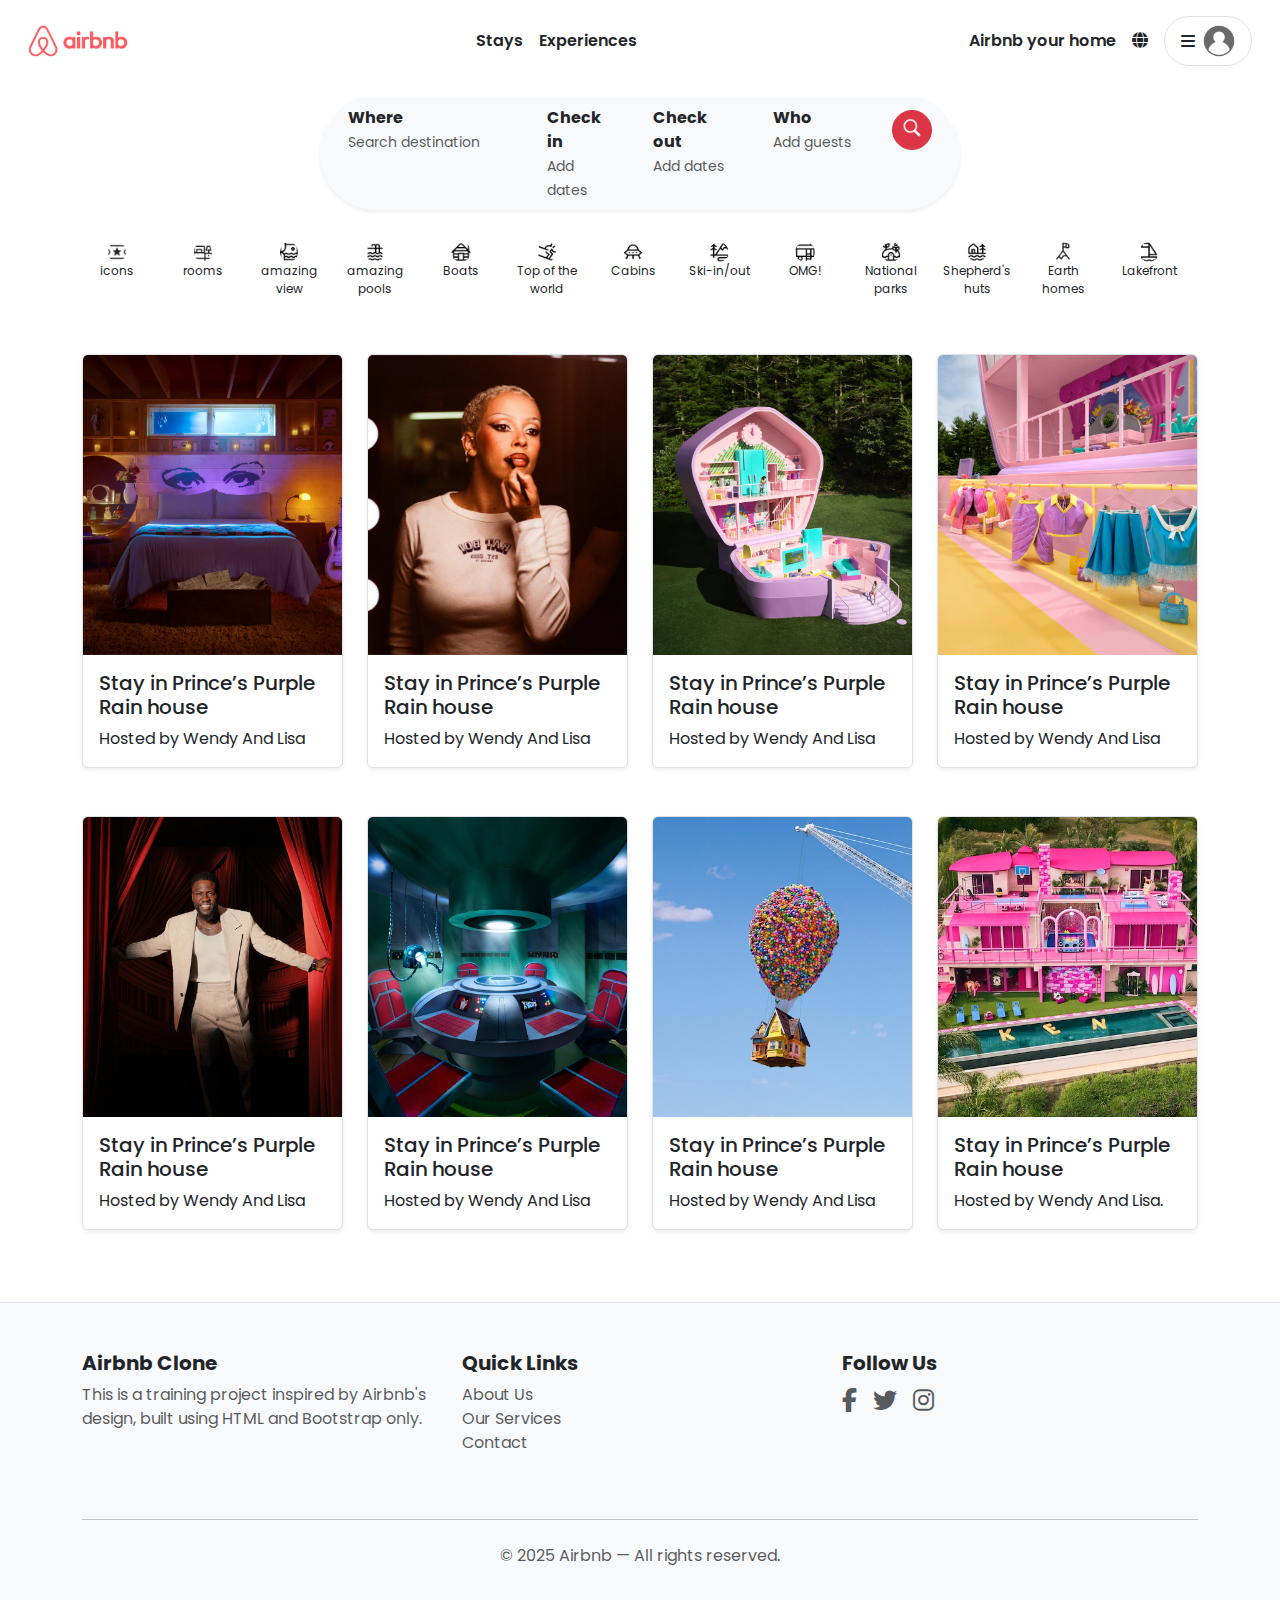
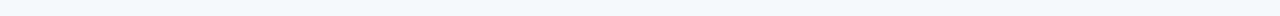
<file: index.html>
<!DOCTYPE html>
<html lang="en">

<head>
  <meta charset="UTF-8" />
  <meta name="viewport" content="width=device-width, initial-scale=1" />
  <title>Airbnb Navbar</title>
  <link href="https://fonts.googleapis.com/css2?family=Poppins:wght@400;500;600&display=swap" rel="stylesheet">


  <!-- Bootstrap 5 -->
  <link href="https://cdn.jsdelivr.net/npm/bootstrap@5.3.3/dist/css/bootstrap.min.css" rel="stylesheet" />
  <link rel="stylesheet" href="assets/css/style.css">
  <!-- Font Awesome -->
  <link rel="stylesheet" href="https://cdnjs.cloudflare.com/ajax/libs/font-awesome/6.5.2/css/all.min.css"
    crossorigin="anonymous" referrerpolicy="no-referrer" />
</head>

<body>






  <!-- Airbnb-style Navbar -->
  <nav class="  navbar navbar-expand-lg bg-white p-3 ">

    <div class="container-fluid d-flex justify-content-between">

      <!-- Logo -->
      <a class="navbar-brand" href="#">
        <img src="assets/imgs/logo.png" alt="Logo" style="height: 32px;">
      </a>

      <!-- Center navigation -->
      <div class="d-none d-lg-flex gap-3">
        <a class="nav-link text-dark fw-semibold" href="#">Stays</a>
        <a class="nav-link text-dark fw-semibold" href="#">Experiences</a>

      </div>

      <!-- Right side -->
      <div class="d-flex align-items-center gap-3">

        <!-- Airbnb your home -->
        <a href="#" class="text-dark fw-semibold text-decoration-none">Airbnb your home</a>

        <!-- Globe icon -->
        <a href="#" class="text-dark"><i class="fa-solid fa-globe"></i></a>

        <!-- User menu button -->
        <button type="button" class="btn border rounded-pill px-3 py-2 d-flex align-items-center gap-2 bg-white">
          <i class="fa-solid fa-bars"></i>
          <img src="assets/imgs/user.png" alt="User" style="width: 32px; height: 32px;" class="rounded-circle">
        </button>



        <div class="search">
          <form class="d-flex" role="search">
            <div class="input-group">
              <span class="input-group-text bg-white border-end-0">
                <i class="fas fa-search text-muted"></i>
              </span>
              <input class="form-control border-start-0" type="search" placeholder="Start your Search"
                aria-label="Search">
            </div>
          </form>
        </div>

      </div>
    </div>

  </nav>

  <section class="search-bar-sticky">

    <div class="w-50 container shadow-sm bg-body-tertiary rounded-pill d-flex justify-content-between gap-2 ">

      <!-- القسم الأول -->
      <a href="#" class="flex-fill text-decoration-none" style="width: 33%;">
        <div class="bg-light rounded-pill py-2 px-3">
          <p class="mb-0 fw-bold text-dark">Where</p>
          <span class=" ahm text-muted small">Search destination</span>
        </div>
      </a>

      <!-- القسم الثاني -->
      <a href="#" class="flex-fill text-decoration-none">
        <div class="bg-light rounded-pill py-2 px-3">
          <p class="mb-0 fw-bold text-dark ">Check in</p>
          <span class="text-muted small">Add dates</span>
        </div>
      </a>

      <!-- القسم الثالث -->
      <a href="#" class="flex-fill text-decoration-none">
        <div class="bg-light rounded-pill py-2 px-3">
          <p class="mb-0 fw-bold text-dark">Check out</p>
          <span class="text-muted small">Add dates</span>
        </div>
      </a>

      <!-- القسم الرابع -->
      <a href="#" class="flex-fill text-decoration-none" style="width: 33%;">
        <div class="bg-light rounded-pill d-flex align-items-center justify-content-between py-2 px-3">
          <div>
            <p class="mb-0 fw-bold text-dark">Who</p>
            <span class="text-muted small">Add guests</span>
          </div>
          <div class="bg-danger rounded-circle btn btn-danger p-1" style="width: 40px; height: 40px;">
            <img src="assets/imgs/icons8-search-50.png " alt="Search" width="20px" height="20px">
          </div>
        </div>
      </a>

    </div>
  </section>


  <section>


    <div class="container ">

      <ul class="list-items ">

        <li> <img src="assets/imgs/imgs1.png " style="width: 18px; height: 20px ;" alt="">
          <p>icons</p>
        </li>

        <li><img src="assets/imgs/imgs2.jpg" style="width: 18px; height: 20px;" alt="">
          <p>rooms</p>
        </li>

        <li><img src="assets/imgs/imgs3.jpg" style="width: 18px; height: 20px;" alt="">
          <p>amazing view</p>
        </li>
        <li><img src="assets/imgs/imgs4.jpg" style="width: 20px; height: 20px;" alt="">
          <p>amazing pools</p>
        </li>
        <li><img src="assets/imgs/imgs5.jpg" style="width: 20px; height: 20px;" alt="">
          <p>Boats</p>
        </li>
        <li><img src="assets/imgs/imgs6.jpg" style="width: 20px; height: 20px;" alt="">
          <p>Top of the world</p>
        </li>
        <li><img src="assets/imgs/imgs7.jpg" style="width: 20px; height: 20px;" alt="">
          <p>Cabins</p>
        </li>
        <li><img src="assets/imgs/imgs8.jpg" style="width: 20px; height: 20px;" alt="">
          <p>Ski-in/out</p>
        </li>
        <li><img src="assets/imgs/imgs9.jpg" style="width: 20px; height: 20px;" alt="">
          <p>OMG!</p>
        </li>
        <li><img src="assets/imgs/imgs10.jpg" style="width: 20px; height: 20px;" alt="">
          <p>National parks</p>
        </li>
        <li><img src="assets/imgs/imgs11.jpg" style="width: 20px; height: 20px;" alt="">
          <p>Shepherd's huts</p>
        </li>
        <li><img src="assets/imgs/imgs12.jpg" style="width: 20px; height: 20px;" alt="">
          <p>Earth homes</p>
        </li>
        <li><img src="assets/imgs/imgs13.jpg" style="width: 20px; height: 20px;" alt="">
          <p>Lakefront</p>
        </li>
        <li><img src="assets/imgs/immmmg.png" style="width: 20px; height: 20px;" alt="">
          <p></p>
        </li>
      </ul>


    </div>



  </section>

  </nav>



  <!-- section      two    -->







  <section class="py-4">
    <div class="container">
      <div class="row g-4 justify-content-center">

        <!-- بطاقة 1 -->
        <div class="col-12 col-sm-6 col-md-4 col-lg-3">
          <div class="card border rounded shadow-sm">
            <img src="assets/imgs/22.png" alt="صورة" class="card-img-top object-fit-cover" style="height: 300px;">
            <div class="card-body">
              <h5 class="card-title">Stay in Prince’s Purple Rain house </h5>
              <p class="card-text">Hosted by Wendy And Lisa</p>
            </div>
          </div>
        </div>

        <!-- بطاقة 2 -->
        <div class="col-12 col-sm-6 col-md-4 col-lg-3">
          <div class="card border rounded shadow-sm">
            <img src="assets/imgs/21.png" alt="صورة" class="card-img-top object-fit-cover" style="height: 300px;">
            <div class="card-body">
              <h5 class="card-title"> Stay in Prince’s Purple Rain house</h5>
              <p class="card-text">Hosted by Wendy And Lisa</p>
            </div>
          </div>
        </div>

        <!-- بطاقة 3 -->
        <div class="col-12 col-sm-6 col-md-4 col-lg-3">
          <div class="card border rounded shadow-sm">
            <img src="assets/imgs/23.png" alt="صورة" class="card-img-top object-fit-cover" style="height: 300px;">
            <div class="card-body">
              <h5 class="card-title">Stay in Prince’s Purple Rain house</h5>
              <p class="card-text">Hosted by Wendy And Lisa</p>
            </div>
          </div>
        </div>

        <!-- بطاقة 4 -->
        <div class="col-12 col-sm-6 col-md-4 col-lg-3">
          <div class="card border rounded shadow-sm">
            <img src="assets/imgs/24.jpg" alt="صورة" class="card-img-top object-fit-cover" style="height: 300px;">
            <div class="card-body">
              <h5 class="card-title"> Stay in Prince’s Purple Rain house</h5>
              <p class="card-text"> Hosted by Wendy And Lisa</p>
            </div>
          </div>
        </div>

      </div>
    </div>
  </section>

  <section class="py-4">
    <div class="container">
      <div class="row g-4 justify-content-center">

        <!-- بطاقة 1 -->
        <div class="col-12 col-sm-6 col-md-4 col-lg-3">
          <div class="card border rounded shadow-sm">
            <img src="assets/imgs/25.png" alt="صورة" class="card-img-top object-fit-cover" style="height: 300px;">
            <div class="card-body">
              <h5 class="card-title"> Stay in Prince’s Purple Rain house</h5>
              <p class="card-text">Hosted by Wendy And Lisa</p>
            </div>
          </div>
        </div>

        <!-- بطاقة 2 -->
        <div class="col-12 col-sm-6 col-md-4 col-lg-3">
          <div class="card border rounded shadow-sm">
            <img src="assets/imgs/26.png" alt="صورة" class="card-img-top object-fit-cover" style="height: 300px;">
            <div class="card-body">
              <h5 class="card-title">Stay in Prince’s Purple Rain house </h5>
              <p class="card-text"> Hosted by Wendy And Lisa</p>
            </div>
          </div>
        </div>

        <!-- بطاقة 3 -->
        <div class="col-12 col-sm-6 col-md-4 col-lg-3">
          <div class="card border rounded shadow-sm">
            <img src="assets/imgs/65.jpeg" alt="صورة" class="card-img-top object-fit-cover" style="height: 300px;">
            <div class="card-body">
              <h5 class="card-title"> Stay in Prince’s Purple Rain house</h5>
              <p class="card-text">Hosted by Wendy And Lisa</p>
            </div>
          </div>
        </div>

        <!-- بطاقة 4 -->
        <div class="col-12 col-sm-6 col-md-4 col-lg-3">
          <div class="card border rounded shadow-sm">
            <img src="assets/imgs/85.jpeg" alt="صورة" class="card-img-top object-fit-cover" style="height: 300px;">
            <div class="card-body">
              <h5 class="card-title"> Stay in Prince’s Purple Rain house</h5>
              <p class="card-text">Hosted by Wendy And Lisa.</p>
            </div>
          </div>
        </div>

      </div>
    </div>
  </section>

  <footer class="bg-light border-top mt-5">
    <div class="container py-5">
      <div class="row text-center text-md-start">

        <!-- Column 1 -->
        <div class="col-md-4 mb-4">
          <h5 class="fw-bold fs-5">Airbnb Clone</h5>
          <p class="text-muted fs-6">
            This is a training project inspired by Airbnb's design, built using HTML and Bootstrap only.
          </p>
        </div>

        <!-- Column 2 -->
        <div class="col-md-4 mb-4">
          <h5 class="fw-bold fs-5">Quick Links</h5>
          <ul class="list-unstyled fs-6">
            <li><a href="#" class="text-muted text-decoration-none">About Us</a></li>
            <li><a href="#" class="text-muted text-decoration-none">Our Services</a></li>
            <li><a href="#" class="text-muted text-decoration-none">Contact</a></li>
          </ul>
        </div>

        <!-- Column 3 -->
        <div class="col-md-4 mb-4">
          <h5 class="fw-bold fs-5">Follow Us</h5>
          <div class="d-flex justify-content-center justify-content-md-start gap-3 fs-4">
            <a href="#" class="text-muted"><i class="fab fa-facebook-f"></i></a>
            <a href="#" class="text-muted"><i class="fab fa-twitter"></i></a>
            <a href="#" class="text-muted"><i class="fab fa-instagram"></i></a>
          </div>
        </div>

      </div>

      <hr class="my-4">

      <div class="text-center text-muted fs-6">
        &copy; 2025 Airbnb — All rights reserved.
      </div>
    </div>
  </footer>







  <!-- Bootstrap JS -->
  <script src="https://cdn.jsdelivr.net/npm/bootstrap
</file>
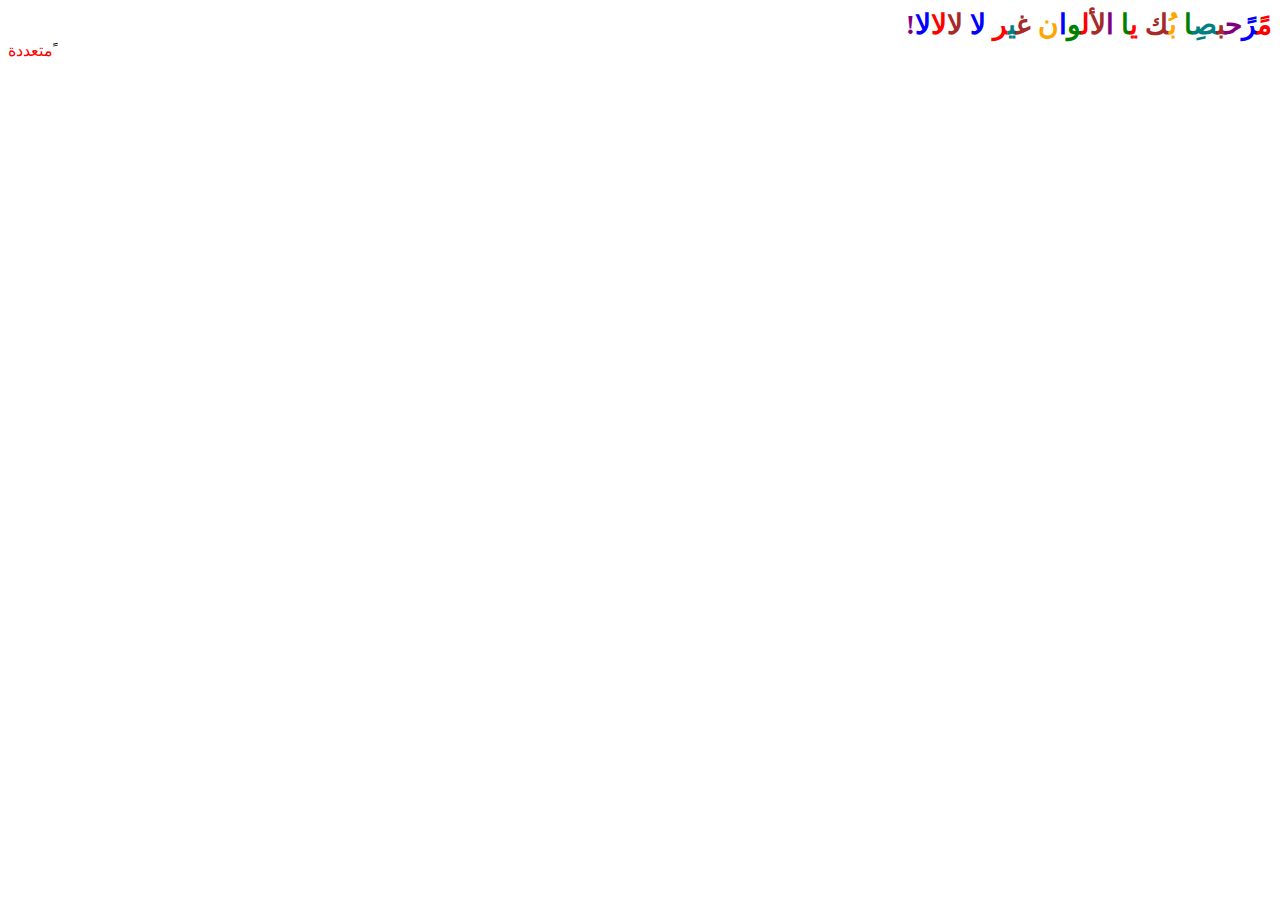
<file: test.html>
<!DOCTYPE html>
<html lang="ar">
<head>
  <meta charset="UTF-8">
  <meta name="viewport" content="width=device-width, initial-scale=1.0">
  <title>نص بألوان متعددة</title>
  <style>
    .colored-text {
      direction: rtl;
      font-size: 28px;
      font-weight: bold;
    }
  </style>
</head>
<body>

<div id="text" class="colored-text"><div id="text" class="colored-text"><span style="color: red; position: relative;">م</span><span style="color: green; z-index: 2; position: relative ;">ً</span><span style="color: blue;">ر</span><span style="color: orange;">ً</span><span style="color: purple;">ح</span><span style="color: brown;">ب</span><span style="color: teal;">ص</span><span style="color: red;">ِ</span><span style="color: green;">ا</span><span style="color: blue;"> </span><span style="color: orange;">ب</span><span style="color: purple;">ُ</span><span style="color: brown;">ك</span><span style="color: teal;"> </span><span style="color: red;">ي</span><span style="color: green;">ا</span><span style="color: blue;"> </span><span style="color: orange;"> </span><span style="color: purple;">ا</span><span style="color: brown;">ل</span><span style="color: teal;">أ</span><span style="color: red;">ل</span><span style="color: green;">و</span><span style="color: blue;">ا</span><span style="color: orange;">ن</span><span style="color: purple;"> </span><span style="color: brown;">غ</span><span style="color: teal;">ي</span><span style="color: red;">ر</span><span style="color: green;"> </span><span style="color: blue;">ل</span><span style="color: orange;">ا</span><span style="color: purple;"> </span><span style="color: brown;">ل</span><span style="color: teal;">ا</span><span style="color: red;">ل</span><span style="color: green;">ا</span><span style="color: blue;">ل</span><span style="color: orange;">ا</span><span style="color: purple;">!</span></div></div>

<div style="position: relative; display: inline-block;">
    <span style="color: red; ">متعددة</span>
    <span style="color: green; z-index: 1;">ً</span>
    
  </div>
  
</body>
</html>
</file>
<file: assets/css/style.css>
body {
    font-family: 'Poppins', sans-serif;
  }
  
  .list-items {
    display: flex;
    flex-wrap: nowrap;
    overflow-x: auto;
    gap: 1rem;
    list-style: none;
    padding: 1rem 0;
    margin: 0;
    width: 100%;
  }
  
  .list-items li {
    display: flex;
    flex-direction: column;
    align-items: center;
    text-align: center;
    min-width: 70px;
    font-size: 12px;
  }
  
  .list-items img {
    object-fit: cover;
    border-radius: 50%;
  }
  
  nav.navbar {
    position: sticky;
    top: 0;
    z-index: 1030;
    background-color: white;
  }
  .search-bar-sticky {
    position: sticky;
    top: 72px; /* ارتفاع الـ navbar */
    z-index: 1020;
    background-color: white;
    padding-top: 1rem;
    padding-bottom: 1rem;
  }
  
.search{  display: none;}



@media (max-width: 768px) {
    .container-fluid {
      flex-direction: column;
      align-items: start !important;
     
    }
  
    .w-50.container {
      width: 100% !important;
      flex-wrap: wrap;
      border-radius: 1rem !important;
      
    }
  
    .w-50.container a {
      width: 100% !important;
    }

    .search-bar-sticky{
        display: none;
    }
    .search{  display: block;}
    
  }
</file>
